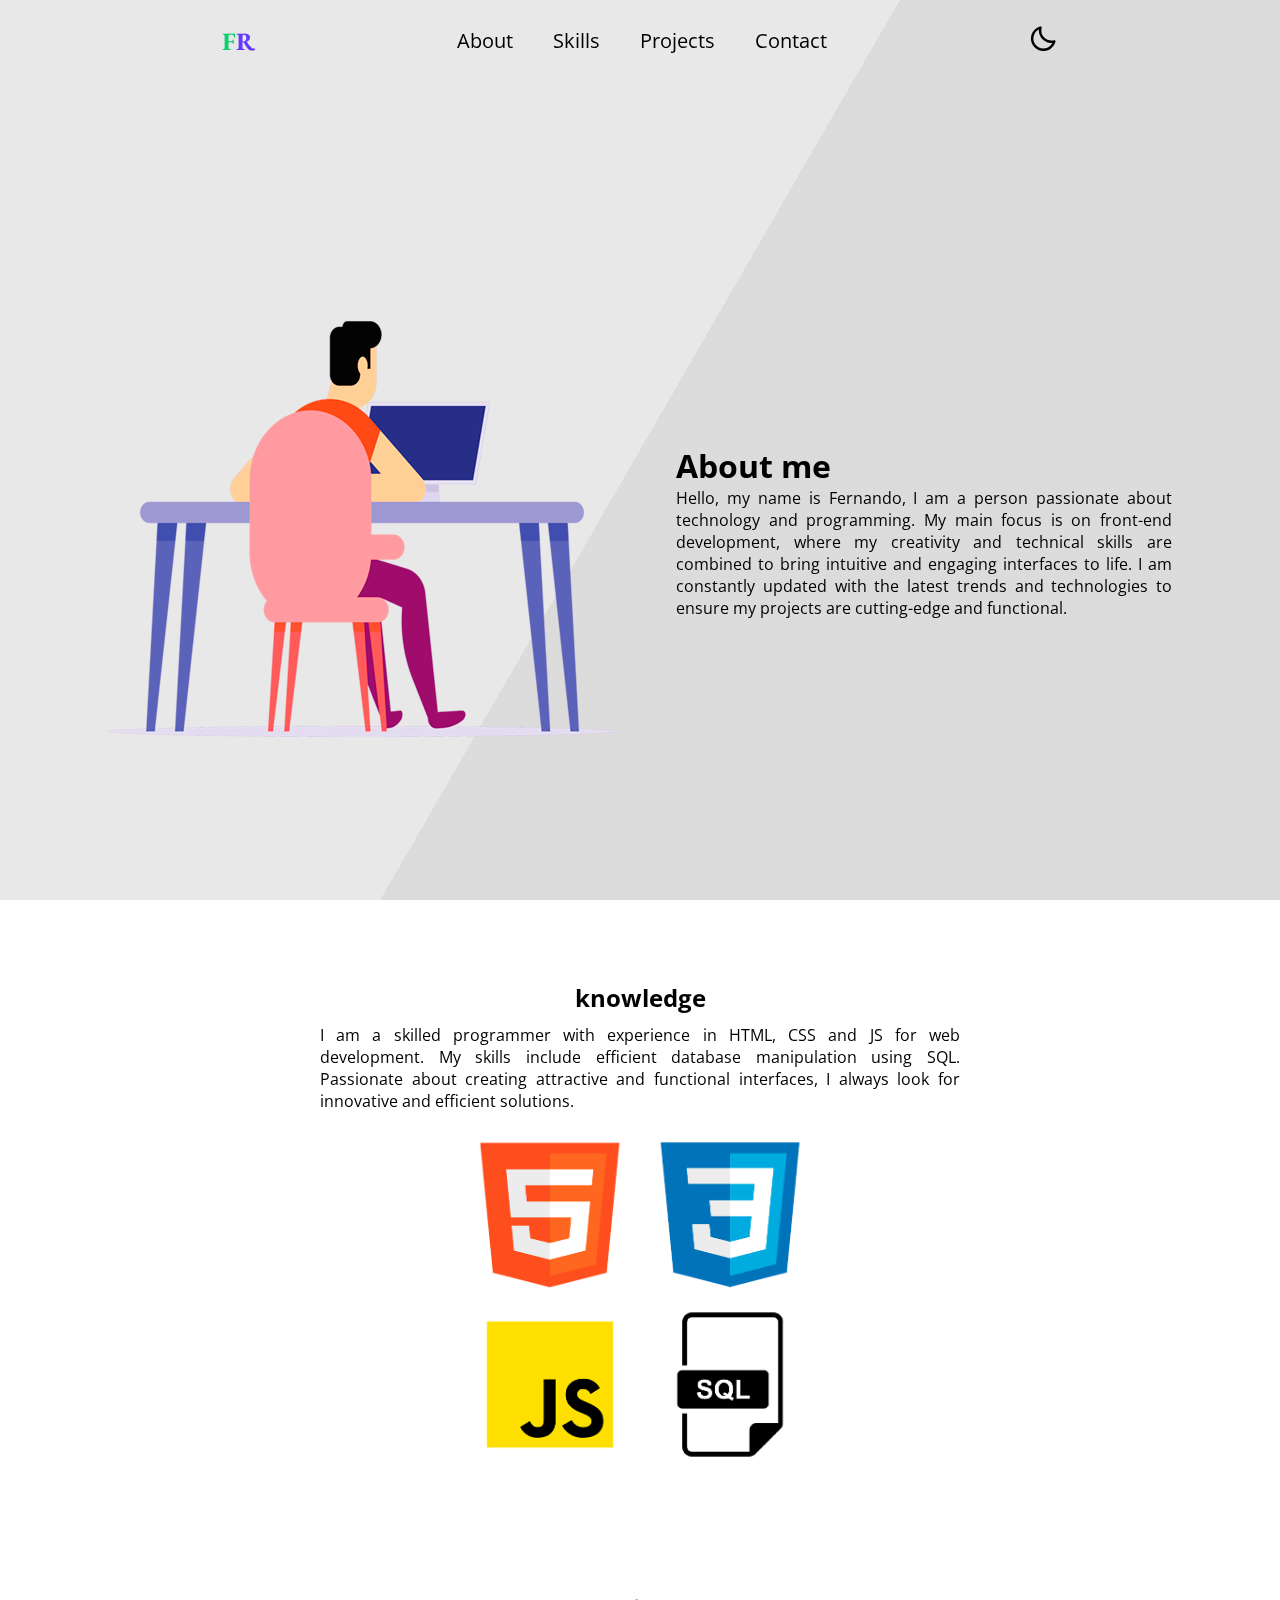
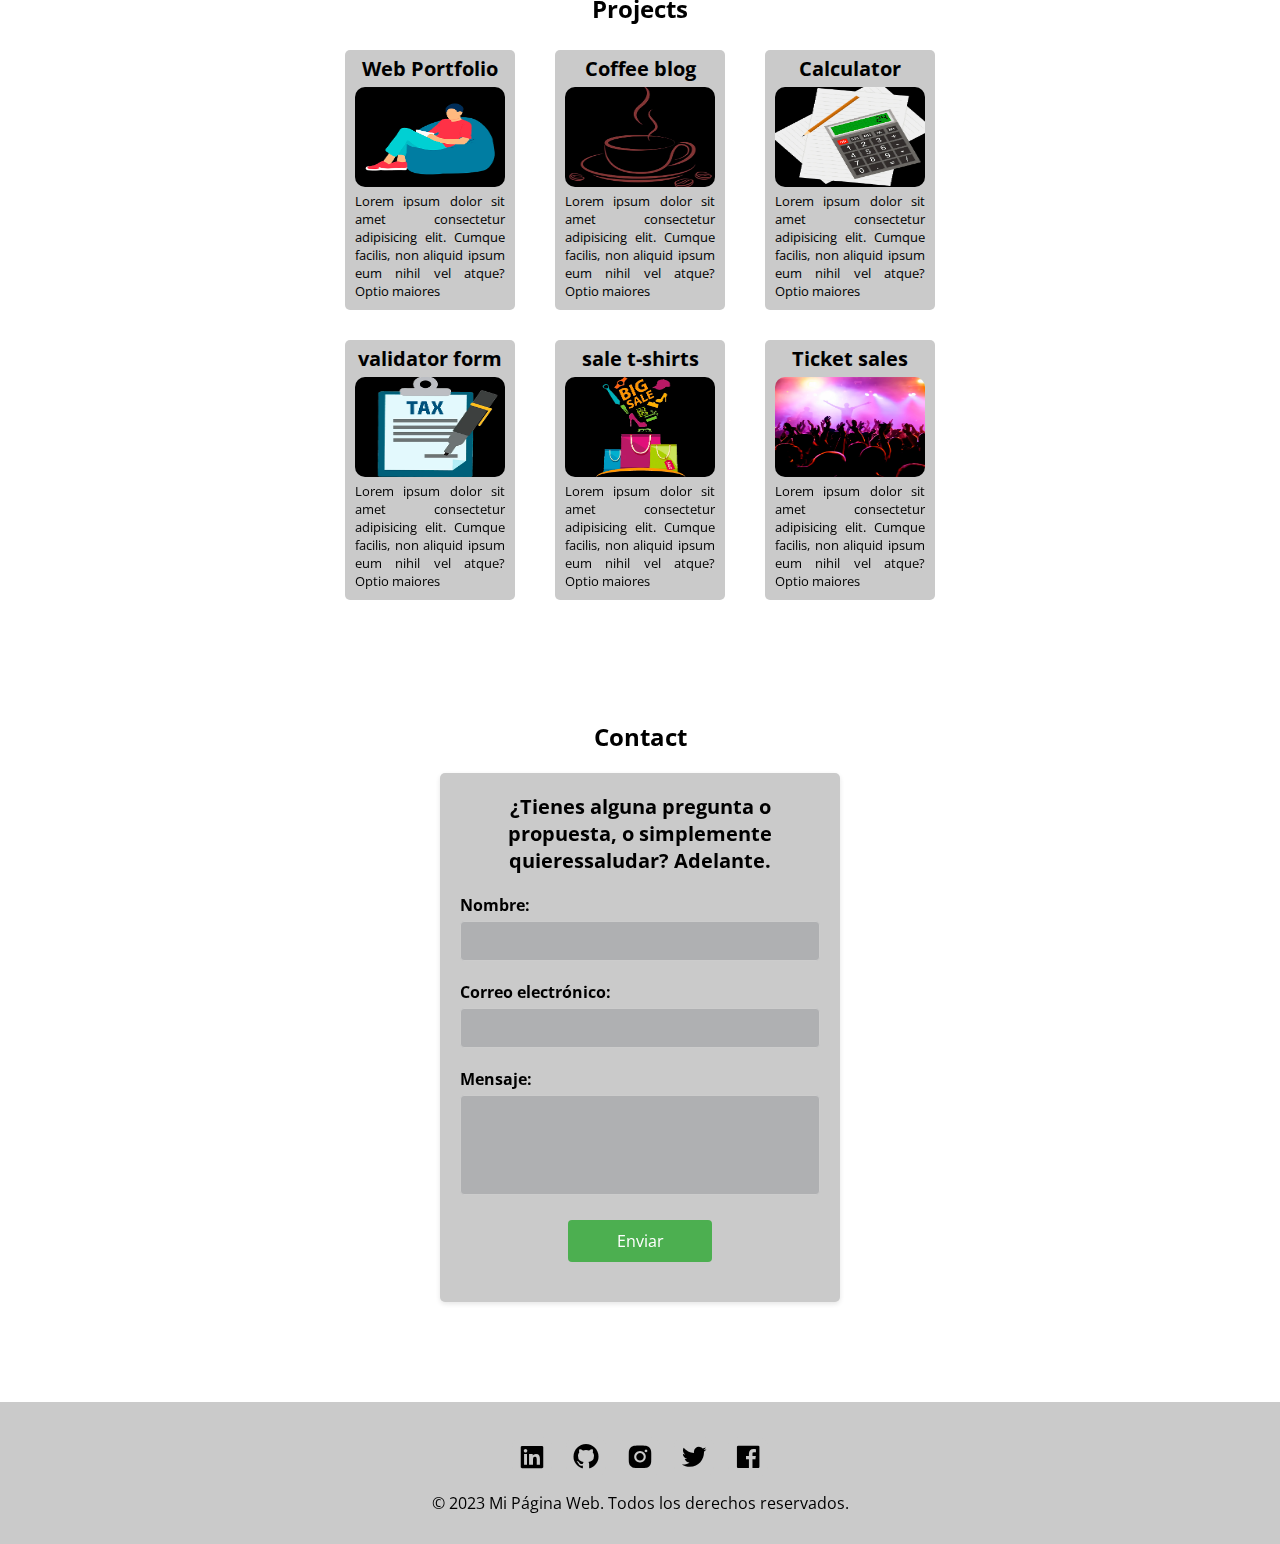
<file: portafolio2/index.html>
<!DOCTYPE html>
<html lang="en">
<head>
    <meta charset="UTF-8">
    <meta name="viewport" content="width=device-width, initial-scale=1.0">
    <link rel="stylesheet" href="css/style.css">
    <link href='https://unpkg.com/boxicons@2.1.4/css/boxicons.min.css' rel='stylesheet'>
    <link rel="icon" href="img/icono.png" type="image/x-icon">

    <link rel="preconnect" href="https://fonts.googleapis.com">
    <link rel="preconnect" href="https://fonts.gstatic.com" crossorigin>
    <link href="https://fonts.googleapis.com/css2?family=Bitter:wght@100;200;300;400;500&family=Open+Sans:wght@300&display=swap" rel="stylesheet">
 
    <link rel="preconnect" href="https://fonts.googleapis.com">
    <link rel="preconnect" href="https://fonts.gstatic.com" crossorigin>
    <link href="https://fonts.googleapis.com/css2?family=EB+Garamond:ital@1&display=swap" rel="stylesheet">
    <title>Portafolio FR</title>
</head>
<body>
    <div class="bg bg2" id="bg2" ></div>
    <div class="bg bg3" id="bg3"></div>
    <div class="bg" id="bg"></div>

    

    <headaer class="header">
        <nav class="nav">
            <div class="menuAdaptable">
                <div class="logo"><li><span class="F">F</span><span class="R">R</span></li></div>
                <div class="btnMenu"><button id="botonActivo" ><i class='bx bx-menu' id="bx-menu"></i></button></div>
            </div>

            <ul class="lista" id="listaId">
                <div class="logo"><li><span class="F">F</span><span class="R">R</span></li></div>
                
                <div class="elementosLista">
                    <li class="lista-elemento"><a href="#presntacion" class="a">About</a></li>
                    <li class="lista-elemento"><a href="#habilidades" class="a">Skills</a></li>
                    <li class="lista-elemento"><a href="#proyectos" class="a">Projects</a></li>
                    <li class="lista-elemento"><a href="#contacto2" class="a">Contact</a></li>
                </div>

                <div class="botonOscuro" id="btnOscuro"><button><i class='bx bx-moon'></i></button></div>
            </ul>
        </nav>
    </headaer>


    <main class="main">
        <section class="presentacion">
            <div class="presentacioImagen"><img src="imagenes/presentacion5.png" alt=""></div>

            <div class="textoPresentacion">
                <h1 class="mainTitulo">About me</h1>
                <p class="mainParrafo">Hello, my name is Fernando, I am a person passionate about technology and programming. My main focus is on front-end development, where my creativity and technical skills are combined to bring intuitive and engaging interfaces to life. I am constantly updated with the latest trends and technologies to ensure my projects are cutting-edge and functional.</p>
            </div>
        </section>



        <section class="habilidades">
            <div class="habilidadesTexto">
                <div class="habilidadesTitulo" ><h2>knowledge</h2></div>

                <div class="habilidadesParrafo">
                    <p> 
                        I am a skilled programmer with experience in HTML, CSS and JS for web development. My skills include efficient database manipulation using SQL. Passionate about creating attractive and functional interfaces, I always look for innovative and efficient solutions.
                    </p>
                </div>
            </div>

            
            <div class="habilidadesLenguajes">
                <div class="habilidadesLenguajesE">
                    <div class="habilidadesFondo"> <img src="imagenes/html.png" alt=""> </div>
                    <div class="habilidadesFondo"> <img src="imagenes/css.png" alt=""> </div>
                </div>

                <div class="HabilidadeslenguajesBD">
                    <div class="habilidadesFondo"> <img src="imagenes/js.png" alt=""> </div>
                    <div class="habilidadesFondo"> <img src="imagenes/sql.png" alt=""> </div>                
                </div>
            </div>
        </section>


        <div class="proyectosTitulo"><h2>Projects</h2></div>
        <section class="proyectos">

            
            <div class="proyectosFila-1">
                <div class="elemento">
                    <span class="ver-mas">Ver más</span>
                    <h2 class="proyectosTitulo2">Web Portfolio</h2>
                    <img src="imagenes/portafolio1.png" alt="">
                    <p class="proyectosParrafo">Lorem ipsum dolor sit amet consectetur adipisicing elit. Cumque facilis, non aliquid ipsum eum nihil vel atque? Optio maiores </p>
                </div>
                
                <div class="elemento">
                    <span class="ver-mas">Ver más</span>
                    <h2 class="proyectosTitulo2">Coffee blog</h2>
                    <img src="imagenes/cafe1.png" alt="">
                    <p class="proyectosParrafo">Lorem ipsum dolor sit amet consectetur adipisicing elit. Cumque facilis, non aliquid ipsum eum nihil vel atque? Optio maiores </p>
                </div>
                <div class="elemento">
                    <span class="ver-mas">Ver más</span>
                    <h2 class="proyectosTitulo2">Calculator</h2>
                    <img src="imagenes/calculadora1.png" alt="">
                    <p class="proyectosParrafo">Lorem ipsum dolor sit amet consectetur adipisicing elit. Cumque facilis, non aliquid ipsum eum nihil vel atque? Optio maiores </p>
                </div>
            </div>

            
            <div class="proyectosFila-2">
                <div class="elemento">
                    <span class="ver-mas">Ver más</span>
                    <h2 class="proyectosTitulo2">validator form</h2>
                    <img src="imagenes/formulario.png" alt="">
                    <p class="proyectosParrafo">Lorem ipsum dolor sit amet consectetur adipisicing elit. Cumque facilis, non aliquid ipsum eum nihil vel atque? Optio maiores </p>
                </div>
                <div class="elemento">
                    <span class="ver-mas">Ver más</span>
                    <h2 class="proyectosTitulo2" >sale t-shirts</h2>
                    <img src="imagenes/venta1.png" alt="">
                    <p class="proyectosParrafo">Lorem ipsum dolor sit amet consectetur adipisicing elit. Cumque facilis, non aliquid ipsum eum nihil vel atque? Optio maiores </p>
                </div>
                <div class="elemento">
                    <span class="ver-mas">Ver más</span>
                    <h2 class="proyectosTitulo2">Ticket sales</h2>
                    <img src="imagenes/festival1.png" alt="">
                    <p class="proyectosParrafo">Lorem ipsum dolor sit amet consectetur adipisicing elit. Cumque facilis, non aliquid ipsum eum nihil vel atque? Optio maiores </p>
                </div>
            </div>
        </section>


        <h2 class="contactoTitulo">Contact</h2>
    
          
        <div class="container" id="container">
            <h2>¿Tienes alguna pregunta o <br> propuesta, o simplemente quieressaludar? Adelante.</h2>
            <form>
              <div class="form-group">
                  <label for="nombre">Nombre:</label>
                  <input type="text" id="nombre" name="nombre" required>
              </div>

              <div class="form-group">
                  <label for="email">Correo electrónico:</label>
                  <input  id="email" name="email" required>
              </div>

              <div class="form-group">
                  <label for="mensaje">Mensaje:</label>
                  <textarea id="mensaje" name="mensaje" required></textarea>
              </div>

              <div class="form-group">
                  <button type="submit">Enviar</button>
              </div>
            </form>
          </div>


    </main>
    

    
    <footer class="footer" id="footer">
        <div class="contenFooter-1">
            <i class='bx bxl-linkedin-square'></i>
            <i class='bx bxl-github' ></i>
            <i class='bx bxl-instagram-alt' ></i>
            <i class='bx bxl-twitter' ></i>
            <i class='bx bxl-facebook-square' ></i>
        </div>

        <div class="contenFooter-2">
            <p>&copy; 2023 Mi Página Web. Todos los derechos reservados.</p>
        </div>
    </section>
</footer>

    
    <script src="js/app.js"></script>
</body>
</html>
</file>
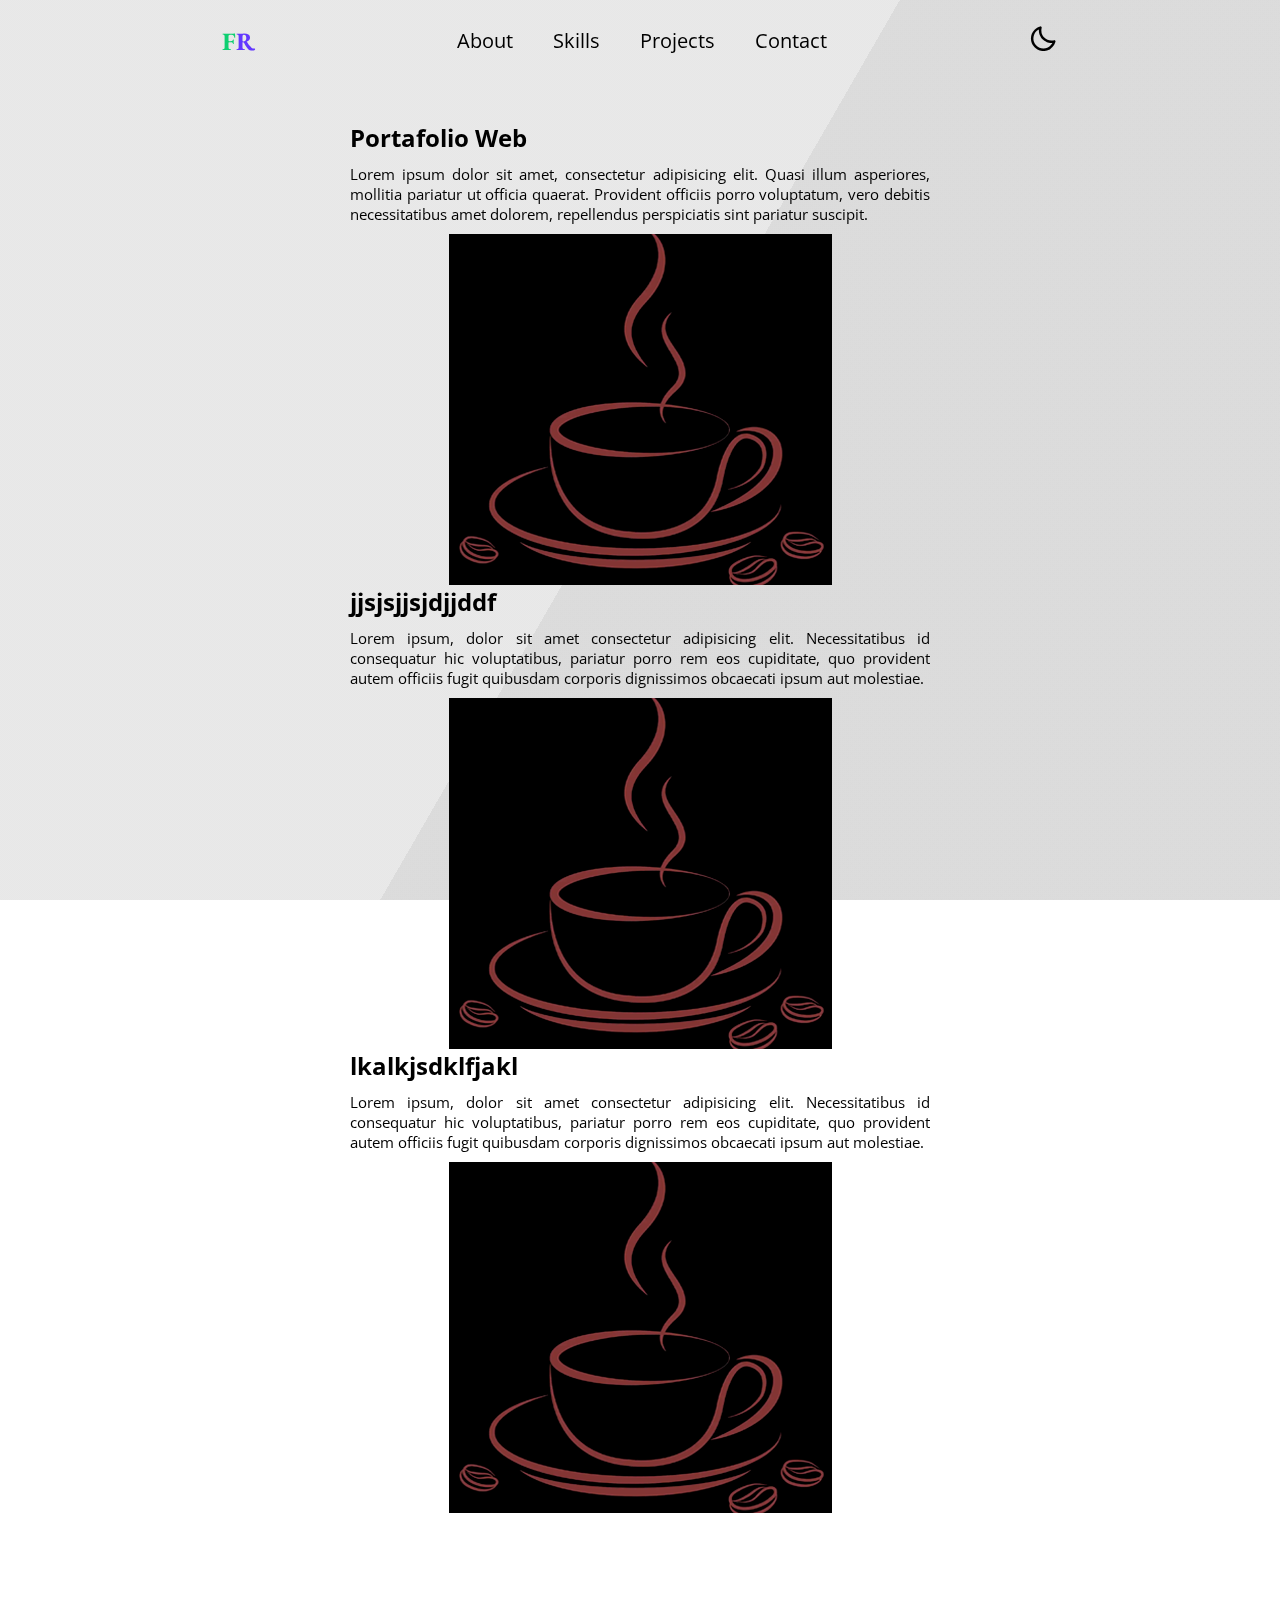
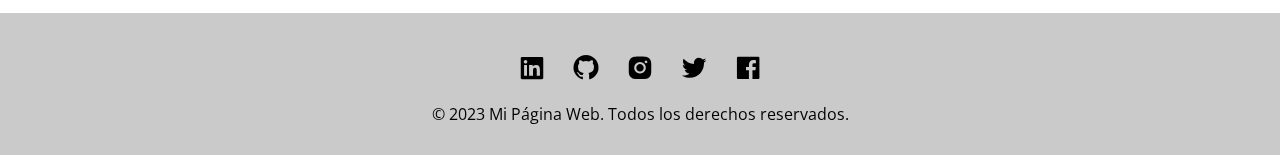
<file: portafolio2/subPaginas/proyecto1.html>
<!DOCTYPE html>
<html lang="en">
<head>
    <meta charset="UTF-8">
    <meta name="viewport" content="width=device-width, initial-scale=1.0">
    <link rel="stylesheet" href="../css/style.css">
    <link rel="stylesheet" href="../css/style2.css">
    <link href='https://unpkg.com/boxicons@2.1.4/css/boxicons.min.css' rel='stylesheet'>
    <link rel="icon" href="img/icono.png" type="image/x-icon">

    <link rel="preconnect" href="https://fonts.googleapis.com">
    <link rel="preconnect" href="https://fonts.gstatic.com" crossorigin>
    <link href="https://fonts.googleapis.com/css2?family=Bitter:wght@100;200;300;400;500&family=Open+Sans:wght@300&display=swap" rel="stylesheet">
 
    <link rel="preconnect" href="https://fonts.googleapis.com">
    <link rel="preconnect" href="https://fonts.gstatic.com" crossorigin>
    <link href="https://fonts.googleapis.com/css2?family=EB+Garamond:ital@1&display=swap" rel="stylesheet">
    <title>Portafolio FR</title>
</head>
<body>
    <div class="bg bg2" id="bg2" ></div>
    <div class="bg bg3" id="bg3"></div>
    <div class="bg" id="bg"></div>

    

    <headaer class="header">
        <nav class="nav">
            <div class="menuAdaptable">
                <div class="logo"><li><span class="F">F</span><span class="R">R</span></li></div>
                <div class="btnMenu"><button id="botonActivo" ><i class='bx bx-menu' id="bx-menu"></i></button></div>
            </div>

            <ul class="lista" id="listaId">
                <div class="logo"><li><span class="F">F</span><span class="R">R</span></li></div>
                
                <div class="elementosLista">
                    <li class="lista-elemento"><a href="#presntacion" class="a">About</a></li>
                    <li class="lista-elemento"><a href="#habilidades" class="a">Skills</a></li>
                    <li class="lista-elemento"><a href="#proyectos" class="a">Projects</a></li>
                    <li class="lista-elemento"><a href="#contacto2" class="a">Contact</a></li>
                </div>

                <div class="botonOscuro" id="btnOscuro"><button><i class='bx bx-moon'></i></button></div>
            </ul>
        </nav>
    </headaer>


    <main class="mainSub">

        <div class="contenedorSub">
        <h2>Portafolio Web</h2>
        <p>Lorem ipsum dolor sit amet, consectetur adipisicing elit. Quasi illum asperiores, mollitia pariatur ut officia quaerat. Provident officiis porro voluptatum, vero debitis necessitatibus amet dolorem, repellendus perspiciatis sint pariatur suscipit.</p>

        <img src="../imagenes/cafe1.png" alt="" class="imgproyectoSub">

        <h2>jjsjsjjsjdjjddf</h2>
        <p>Lorem ipsum, dolor sit amet consectetur adipisicing elit. Necessitatibus id consequatur hic voluptatibus, pariatur porro rem eos cupiditate, quo provident autem officiis fugit quibusdam corporis dignissimos obcaecati ipsum aut molestiae.</p>
        <img src="../imagenes/cafe1.png" alt="" class="imgproyectoSub">


        <h2>lkalkjsdklfjakl</h2>
        <p>Lorem ipsum, dolor sit amet consectetur adipisicing elit. Necessitatibus id consequatur hic voluptatibus, pariatur porro rem eos cupiditate, quo provident autem officiis fugit quibusdam corporis dignissimos obcaecati ipsum aut molestiae.</p>
        <img src="../imagenes/cafe1.png" alt="" class="imgproyectoSub">

    </div>
    </main>
    


        
    <footer class="footer" id="footer">
        <div class="contenFooter-1">
            <i class='bx bxl-linkedin-square'></i>
            <i class='bx bxl-github' ></i>
            <i class='bx bxl-instagram-alt' ></i>
            <i class='bx bxl-twitter' ></i>
            <i class='bx bxl-facebook-square' ></i>
        </div>

        <div class="contenFooter-2">
            <p>&copy; 2023 Mi Página Web. Todos los derechos reservados.</p>
        </div>
    </section>
</footer>


    <script src="../js/app.js"></script>
</body>
</html>
</file>
<file: portafolio2/css/style.css>
*{
    padding: 0;
    margin: 0;
    box-sizing: border-box;
    font-family: 'Open Sans', sans-serif;
}

.bg {
    animation:slide 3s ease-in-out infinite alternate;
    background-image: linear-gradient(-60deg, #cfcfcfbd 50%, #E5E5E5 50%);
    bottom:0;
    left:-50%;
    opacity:.5;
    position:fixed;
    right:-50%;
    top:0;
    z-index:-1;
  }
  .bg2 {
    animation-direction:alternate-reverse;
    animation-duration:4s;
  }
  .bg3 {
    animation-duration:5s;
  }
  @keyframes slide {
    0% {
      transform:translateX(-25%);
    }
    100% {
      transform:translateX(25%);
    }
  }
  



/*Estilos generales*/
a{text-decoration: none;  color: black;}
li{list-style: none;}


/*Header*/
.menuAdaptable{
    display: none;
}

.lista{
    display: flex; 
    justify-content: space-evenly; 
    padding: 20px;
    font-size: 20px;
    align-items: center;
}
.elementosLista{ 
    display: flex; 
    gap: 40px; 
}


@media (max-width: 768px){
    .lista{
        display: none;
    }
    .lista .logo{
        display: none;
    }
    .menuAdaptable{
        display: flex; 
        justify-content: space-between; 
        background-color: #2c333a2a;
        padding: 20px;
        font-size: 20px;
    }
    .elementosLista{ 
        display: flex; 
        flex-direction: column;
        align-items: center;
    }
    .activo{
        display: flex;
        flex-direction: column;
        align-items: center;
        gap: 20px;
        background-color: #2c333a5b;
    }

    
}

button{
    border: none;
    padding: 0;
    background: none;
    cursor: pointer;
    font-size: 30px;
}

.logo li{
    font-family: 'EB Garamond', serif;
    font-size: 25px;
    font-weight: bolder;   
}

.F{color: #0ECF71; font-family: 'EB Garamond', serif;}

.R{color: #6338FF; font-family: 'EB Garamond', serif;}




/*presentacion*/
.presentacion{
    display: flex;
    align-items: center;
    justify-content: center;
    height: 100vh;
    margin: 0 20px;
    gap: 60px;
}
.presentacioImagen img{
    max-width: 100%;
}
.textoPresentacion{
    text-align: justify;
    max-width: 40%;
}


@media (max-width: 768px){
    .presentacioImagen img{
        max-width: 80%;
        display: block; /*imagen es tratada como un bloque */
        margin: 30px auto 0px auto;
    }
    .presentacion{
        flex-direction: column;
        height: auto;
        gap: 20px;
        margin: 0;
    }
    .textoPresentacion{
        max-width: 95%;
        margin-top: 50px;
    }
}


/*habilidades*/
.habilidadesTexto{
    text-align: center;
    max-width: 50%;
    display: block;
    margin-left: auto;
    margin-right: auto;
}
.habilidadesParrafo p{
    text-align: justify;
    padding-top:10px ;
}

.habilidadesFondo img{
    width: 180px;
}
.habilidadesLenguajes{
    display: flex;
    flex-direction: column;
    align-items: center;
    padding-top: 20px;
}
.habilidadesLenguajesE, .HabilidadeslenguajesBD{
    display: flex;
}



@media (max-width: 1024px){
    .habilidadesTexto{
        max-width: 70%;
    }
}

@media (max-width: 768px){
    .habilidadesFondo img{
        width: 160px;
    }
    .habilidadesTexto{
        max-width: 95%;
    }
    .habilidades{
        margin-top: 50px;
    }
    .habilidadesLenguajes{
        gap: 30px;
    }
}   

@media (max-width: 450px){
    .habilidadesLenguajesE, .HabilidadeslenguajesBD{
        flex-direction: column;
        align-items: center;
        gap: 30px;
    }
}

/*proyectos*/
.proyectosTitulo{
    text-align: center;
    padding-bottom: 25px;
    padding-top: 120px;
}
.elemento img{
    width: 100%;
    height: 100px;
    border-radius: 10px;
}
.proyectosParrafo{
    width: 100%;
    text-align: justify;
    font-size: 13px;
}

.elemento{
    width: 170px;
    height: 260px;
    background-color: #CACACA;
    padding: 0px 10px;
    border-radius: 5px;
    cursor: pointer;
    transition: all .3s;
    position: relative;
}


.elemento:hover{
    background-color: rgba(0, 0, 0, 0.5);
}

.ver-mas{
    color: white;
    font-size: 20px;
    position: absolute;
    font-weight: bold;
    top: 50%;
    left: 29%;
    opacity: 0;
    transition: opacity 0.3s;
}
.elemento:hover .ver-mas{
    opacity: .8;
    position: absolute;
}

.proyectosFila-1, .proyectosFila-2{
    display: flex;
    gap: 40px;
    justify-content: center;
}
.proyectosFila-2{
    margin-top: 30px;
}

.proyectosTitulo2{
    font-size: 20px;
    text-align: center;
    padding: 5px 0;
}

@media (max-width: 768px){
    .proyectosFila-1, .proyectosFila-2{
        display: flex;
        flex-direction: column;
        align-items: center;
        gap: 20px;
    }
    .elemento{
        width: 250px;
        height: 330px;
        padding: 0px 15px;
    }
    .elemento img{
        height: 150px;

    }
    .proyectosTitulo{
        padding-top: 60px;
    }
}
@media (max-width: 768px){
    .proyectosParrafo{
        font-size: 16px;
    }
    
}



/*Contacto*/
.contactoTitulo{
    text-align: center;
    margin-top: 120px;
    margin-bottom: 20px;
}
.container{
    max-width: 400px;
    margin: 0 auto;
    padding: 20px;
    background-color: #CACACA;
    border-radius: 5px;
    box-shadow: 0 2px 5px rgba(0, 0, 0, 0.1);
  }

  .container h2 {
    text-align: center;
    margin-bottom: 20px;
    font-size: 20px;
  }

  .form-group {
    margin-bottom: 20px;
  }

  .form-group label {
    display: block;
    font-weight: bold;
    margin-bottom: 5px;
  }

  .form-group input,
  .form-group textarea {
    width: 100%;
    padding: 10px;
    border: 1px solid #ccc;
    border-radius: 4px;
    background-color: #2c333a2a;
  }

  .form-group textarea {
    height: 100px;
    resize: none;
  }

  .form-group button {
    width: 40%;
    padding: 10px;
    background-color: #4CAF50;
    color: #fff;
    border: none;
    border-radius: 4px;
    cursor: pointer;
    display: block;
    margin: 0 auto;
    font-size: 16px;
  }

  .form-group button:hover {
    background-color: #45a049;
  }

  @media (max-width: 450px){
    .container {
        max-width: 300px;
        padding: 15px;
      }
      .contactoTitulo{

        margin-top: 60px;
        margin-bottom: 20px;
    }
  }

  @media (max-width: 300px){
    .container {
        max-width: 200px;
        padding: 15px;
      }
}


/*Footeer*/

.footer{
    background-color: #CACACA ;
    margin-top: 100px;
    padding: 30px 0;
    display: flex;
    flex-direction: column;
    align-items: center;
    gap: 10px;
    justify-content: center;
    font-family: 'Open Sans', sans-serif;
}

.contenFooter-1 i{
    font-size:30px;
    background-color: #CACACA;
    border-radius: 10px;
    margin: 5px;
    padding: 5px;
}

@media  (max-width: 370px) {.contenFooter-2 p{font-size: 13px;}}
@media  (max-width: 450px) {.contenFooter-2 p{font-size: 14px;}}


/*modo oscuro*/
.bgOscuro{background-image: linear-gradient(-60deg, #20272E  50%, #2C333A 50%);}
.pOscuro{color: white;}
.fondoOscuro{background-color: #2C333A;}
.fondoOscuro:hover{background-color: rgba( 166, 172, 175 , 0.7);}
.fondoOscuro .ver-mas{color: black; font-weight: bolder;}
.tituloOscuro{color: white;}
.titulooOscuro{color: white;}
.enlacesOscuro{color: white;}
.bxMenuOscuro{color: white;}
.containerOscuro {background-color:#2C333A;}
.containerOscuro form .form-group input  {background-color:#40464c; border: none; color: white;}
.containerOscuro form .form-group textarea  {background-color:#40464c; border: none; color: white;}
.containerOscuro form .form-group label  {color: white;}
.footerOscuro {background-color:#2C333A;}
</file>
<file: portafolio2/css/style2.css>
*{
    padding: 0;
    margin: 0;
    box-sizing: border-box;
    font-family: 'Open Sans', sans-serif;
}

.mainSub{
    width: 100%;
    margin-top: 40px;
}
.imgproyectoSub{
    max-width: 100%;
    display: block;
    margin: 0 auto;
}

.contenedorSub{
    max-width: 600px;
    padding: 0 10px;
    margin: 0 auto;
}
.contenedorSub p{
    text-align: justify;
    font-size: 15px;
    padding-top:10px ;
    padding-bottom:10px ;
}
</file>
